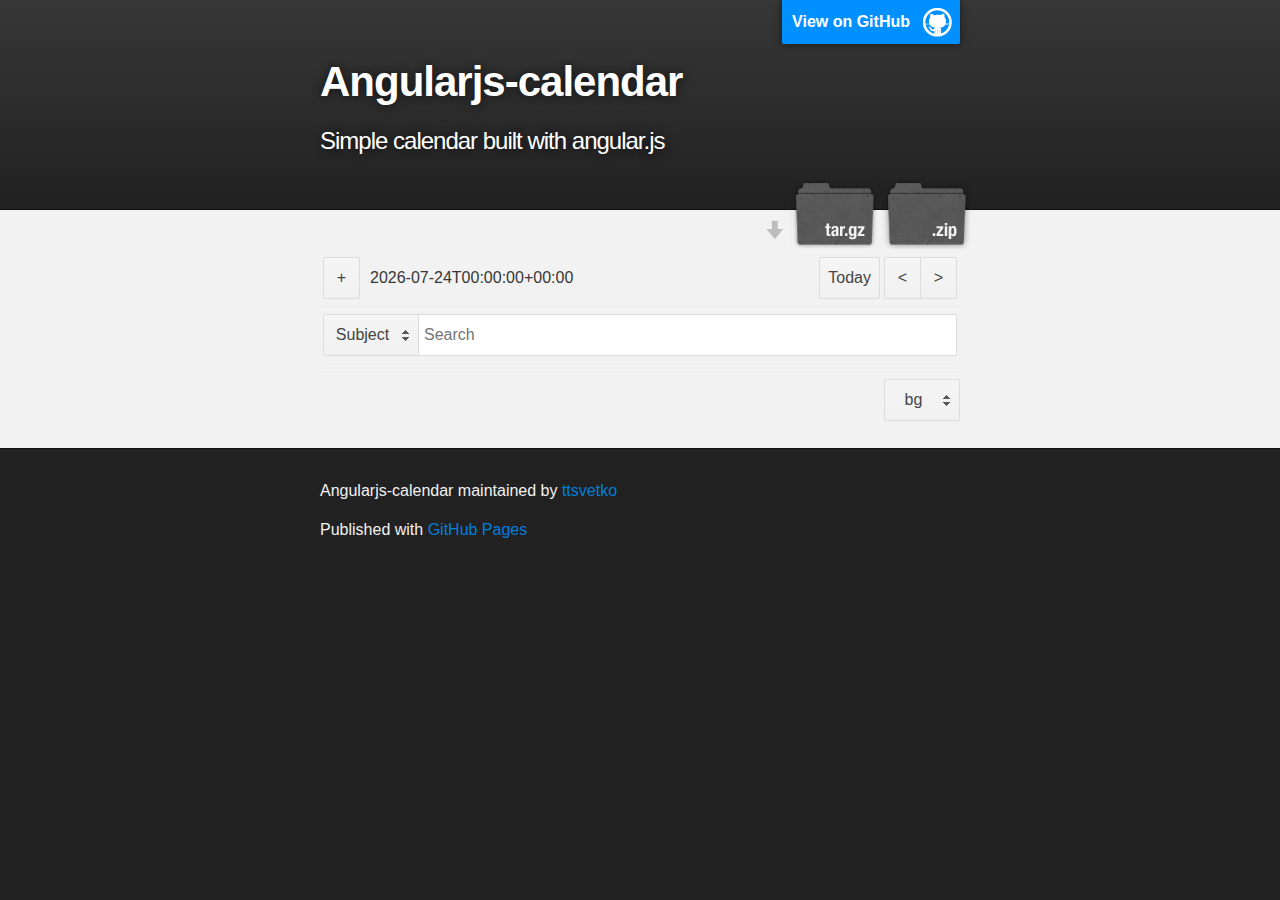
<file: index.html>
<!DOCTYPE html>
<!-- paulirish.com/2008/conditional-stylesheets-vs-css-hacks-answer-neither/ -->
<!-- Consider specifying the language of your content by adding the `lang` attribute to <html> -->
<!--[if lt IE 7]> <html class="no-js lt-ie9 lt-ie8 lt-ie7"> <![endif]-->
<!--[if IE 7]>    <html class="no-js lt-ie9 lt-ie8"> <![endif]-->
<!--[if IE 8]>    <html class="no-js lt-ie9"> <![endif]-->
<!--[if gt IE 8]><!--> <html class="no-js"> <!--<![endif]-->
<head>
  <meta charset="utf-8">

  <!-- Use the .htaccess and remove these lines to avoid edge case issues.
  More info: h5bp.com/i/378 -->
  <meta http-equiv="X-UA-Compatible" content="IE=edge,chrome=1">

  <title>AngularJS Calendar</title>
  <meta name="description" content="Angularjs-calendar : Simple calendar built with angular.js" />

  <!-- Mobile viewport optimized: h5bp.com/viewport -->
  <meta name="viewport" content="width=device-width">

  <!-- Place favicon.ico and apple-touch-icon.png in the root directory: mathiasbynens.be/notes/touch-icons -->

  <link rel="stylesheet" href="css/stylesheet.css">
  <link rel="stylesheet" href="css/forms.css">
  <link rel="stylesheet" href="css/searchFilter.css">
  <link rel="stylesheet" href="css/main.css">
  <link rel="stylesheet" href="css/calendar.css">
  <link rel="stylesheet" href="css/no-flexbox.css">

  <!-- More ideas for your <head> here: h5bp.com/d/head-Tips -->

  <!-- All JavaScript at the bottom, except this Modernizr build.
  Modernizr enables HTML5 elements & feature detects for optimal performance.
  Create your own custom Modernizr build: www.modernizr.com/download/ -->
  <script src="js/modernizr.custom.js"></script>
</head>
<body>
  <!-- HEADER -->
  <div id="header_wrap" class="outer">
    <header class="inner">
      <a id="forkme_banner" href="https://github.com/ttsvetko/AngularJS-Calendar">View on GitHub</a>

      <h1 id="project_title">Angularjs-calendar</h1>
      <h2 id="project_tagline">Simple calendar built with angular.js</h2>

      <section id="downloads">
        <a class="zip_download_link" href="https://github.com/ttsvetko/AngularJS-Calendar/zipball/master">Download this project as a .zip file</a>
        <a class="tar_download_link" href="https://github.com/ttsvetko/AngularJS-Calendar/tarball/master">Download this project as a tar.gz file</a>
      </section>
    </header>
  </div>

  <!-- MAIN CONTENT -->
  <div id="main_content_wrap" class="outer">
    <section id="main_content" class="inner">
      <!-- Add your site or application content here -->
      <noscript class="display-block msg error">JavScript is required to run this page.</noscript>
      <calendar ng-app="Calendar"></calendar>
    </section>
  </div>

  <!-- FOOTER  -->
  <div id="footer_wrap" class="outer">
    <footer class="inner">
      <p class="copyright">Angularjs-calendar maintained by <a href="https://github.com/ttsvetko">ttsvetko</a></p>
      <p>Published with <a href="http://pages.github.com">GitHub Pages</a></p>
    </footer>
  </div>

  <!-- JavaScript at the bottom for fast page loading: http://developer.yahoo.com/performance/rules.html#js_bottom -->
  <script src="js/moment.js/moment.js"></script>
  <script src="js/moment.js/lang/bg.js"></script>
  <script src="js/moment.js/lang/en-gb.js"></script>
  <script src="js/moment.js/lang/jp.js"></script>
  <script src="js/moment.js/lang/ko.js"></script>
  <script src="js/angular-1.0.1/angular-1.0.1.js"></script>
  <script src="js/calendar.js"></script>
</body>
</html>
</file>
<file: css/stylesheet.css>
/*******************************************************************************
Slate Theme for Github Pages
by Jason Costello, @jsncostello
*******************************************************************************/

@import url(pygment_trac.css);

/*******************************************************************************
MeyerWeb Reset
*******************************************************************************/

html, body, div, span, applet, object, iframe,
h1, h2, h3, h4, h5, h6, p, blockquote, pre,
a, abbr, acronym, address, big, cite, code,
del, dfn, em, img, ins, kbd, q, s, samp,
small, strike, strong, sub, sup, tt, var,
b, u, i, center,
dl, dt, dd, ol, ul, li,
fieldset, form, label, legend,
table, caption, tbody, tfoot, thead, tr, th, td,
article, aside, canvas, details, embed,
figure, figcaption, footer, header, hgroup,
menu, nav, output, ruby, section, summary,
time, mark, audio, video {
  margin: 0;
  padding: 0;
  border: 0;
  font: inherit;
  vertical-align: baseline;
}

/* HTML5 display-role reset for older browsers */
article, aside, details, figcaption, figure,
footer, header, hgroup, menu, nav, section {
  display: block;
}

ol, ul {
  list-style: none;
}

blockquote, q {
}

table {
  border-collapse: collapse;
  border-spacing: 0;
}

a:focus {
  outline: none;
}

/*******************************************************************************
Theme Styles
*******************************************************************************/

body {
  box-sizing: border-box;
  color:#373737;
  background: #212121;
  font-size: 16px;
  font-family: 'Myriad Pro', Calibri, Helvetica, Arial, sans-serif;
  line-height: 1.5;
  -webkit-font-smoothing: antialiased;
}

h1, h2, h3, h4, h5, h6 {
  margin: 10px 0;
  font-weight: 700;
  color:#222222;
  font-family: 'Lucida Grande', 'Calibri', Helvetica, Arial, sans-serif;
  letter-spacing: -1px;
}

h1 {
  font-size: 36px;
  font-weight: 700;
}

h2 {
  padding-bottom: 10px;
  font-size: 32px;
  background: url('../images/bg_hr.png') repeat-x bottom;
}

h3 {
  font-size: 24px;
}

h4 {
  font-size: 21px;
}

h5 {
  font-size: 18px;
}

h6 {
  font-size: 16px;
}

p {
  margin: 10px 0 15px 0;
}

footer p {
  color: #f2f2f2;
}

a {
  text-decoration: none;
  color: #007edf;
  text-shadow: none;

  transition: color 0.5s ease;
  transition: text-shadow 0.5s ease;
  -webkit-transition: color 0.5s ease;
  -webkit-transition: text-shadow 0.5s ease;
  -moz-transition: color 0.5s ease;
  -moz-transition: text-shadow 0.5s ease;
  -o-transition: color 0.5s ease;
  -o-transition: text-shadow 0.5s ease;
  -ms-transition: color 0.5s ease;
  -ms-transition: text-shadow 0.5s ease;
}

#main_content a:hover {
  color: #0069ba;
  text-shadow: #0090ff 0px 0px 2px;
}

footer a:hover {
  color: #43adff;
  text-shadow: #0090ff 0px 0px 2px;
}

em {
  font-style: italic;
}

strong {
  font-weight: bold;
}

img {
  position: relative;
  margin: 0 auto;
  max-width: 739px;
  padding: 5px;
  margin: 10px 0 10px 0;
  border: 1px solid #ebebeb;

  box-shadow: 0 0 5px #ebebeb;
  -webkit-box-shadow: 0 0 5px #ebebeb;
  -moz-box-shadow: 0 0 5px #ebebeb;
  -o-box-shadow: 0 0 5px #ebebeb;
  -ms-box-shadow: 0 0 5px #ebebeb;
}

pre, code {
  width: 100%;
  color: #222;
  background-color: #fff;

  font-family: Monaco, "Bitstream Vera Sans Mono", "Lucida Console", Terminal, monospace;
  font-size: 14px;

  border-radius: 2px;
  -moz-border-radius: 2px;
  -webkit-border-radius: 2px;



}

pre {
  width: 100%;
  padding: 10px;
  box-shadow: 0 0 10px rgba(0,0,0,.1);
  overflow: auto;
}

code {
  padding: 3px;
  margin: 0 3px;
  box-shadow: 0 0 10px rgba(0,0,0,.1);
}

pre code {
  display: block;
  box-shadow: none;
}

blockquote {
  color: #666;
  margin-bottom: 20px;
  padding: 0 0 0 20px;
  border-left: 3px solid #bbb;
}

ul, ol, dl {
  margin-bottom: 15px
}

ul li {
  list-style: inside;
  padding-left: 20px;
}

ol li {
  list-style: decimal inside;
  padding-left: 20px;
}

dl dt {
  font-weight: bold;
}

dl dd {
  padding-left: 20px;
  font-style: italic;
}

dl p {
  padding-left: 20px;
  font-style: italic;
}

hr {
  height: 1px;
  margin-bottom: 5px;
  border: none;
  background: url('../images/bg_hr.png') repeat-x center;
}

table {
  border: 1px solid #373737;
  margin-bottom: 20px;
  text-align: left;
 }

th {
  font-family: 'Lucida Grande', 'Helvetica Neue', Helvetica, Arial, sans-serif;
  padding: 10px;
  background: #373737;
  color: #fff;
 }

td {
  padding: 10px;
  border: 1px solid #373737;
 }

form {
  background: #f2f2f2;
  padding: 20px;
}

img {
  width: 100%;
  max-width: 100%;
}

/*******************************************************************************
Full-Width Styles
*******************************************************************************/

.outer {
  width: 100%;
}

.inner {
  position: relative;
  max-width: 640px;
  padding: 20px 10px;
  margin: 0 auto;
}

#forkme_banner {
  display: block;
  position: absolute;
  top:0;
  right: 10px;
  z-index: 10;
  padding: 10px 50px 10px 10px;
  color: #fff;
  background: url('../images/blacktocat.png') #0090ff no-repeat 95% 50%;
  font-weight: 700;
  box-shadow: 0 0 10px rgba(0,0,0,.5);
  border-bottom-left-radius: 2px;
  border-bottom-right-radius: 2px;
}

#header_wrap {
  background: #212121;
  background: -moz-linear-gradient(top, #373737, #212121);
  background: -webkit-linear-gradient(top, #373737, #212121);
  background: -ms-linear-gradient(top, #373737, #212121);
  background: -o-linear-gradient(top, #373737, #212121);
  background: linear-gradient(top, #373737, #212121);
}

#header_wrap .inner {
  padding: 50px 10px 30px 10px;
}

#project_title {
  margin: 0;
  color: #fff;
  font-size: 42px;
  font-weight: 700;
  text-shadow: #111 0px 0px 10px;
}

#project_tagline {
  color: #fff;
  font-size: 24px;
  font-weight: 300;
  background: none;
  text-shadow: #111 0px 0px 10px;
}

#downloads {
  position: absolute;
  width: 210px;
  z-index: 10;
  bottom: -40px;
  right: 0;
  height: 70px;
  background: url('../images/icon_download.png') no-repeat 0% 90%;
}

.zip_download_link {
  display: block;
  float: right;
  width: 90px;
  height:70px;
  text-indent: -5000px;
  overflow: hidden;
  background: url(../images/sprite_download.png) no-repeat bottom left;
}

.tar_download_link {
  display: block;
  float: right;
  width: 90px;
  height:70px;
  text-indent: -5000px;
  overflow: hidden;
  background: url(../images/sprite_download.png) no-repeat bottom right;
  margin-left: 10px;
}

.zip_download_link:hover {
  background: url(../images/sprite_download.png) no-repeat top left;
}

.tar_download_link:hover {
  background: url(../images/sprite_download.png) no-repeat top right;
}

#main_content_wrap {
  background: #f2f2f2;
  border-top: 1px solid #111;
  border-bottom: 1px solid #111;
}

#main_content {
  padding-top: 40px;
}

#footer_wrap {
  background: #212121;
}



/*******************************************************************************
Small Device Styles
*******************************************************************************/

@media screen and (max-width: 480px) {
  body {
    font-size:14px;
  }

  #downloads {
    display: none;
  }

  .inner {
    min-width: 320px;
    max-width: 480px;
  }

  #project_title {
  font-size: 32px;
  }

  h1 {
    font-size: 28px;
  }

  h2 {
    font-size: 24px;
  }

  h3 {
    font-size: 21px;
  }

  h4 {
    font-size: 18px;
  }

  h5 {
    font-size: 14px;
  }

  h6 {
    font-size: 12px;
  }

  code, pre {
    min-width: 320px;
    max-width: 480px;
    font-size: 11px;
  }

}
</file>
<file: css/searchFilter.css>
.searchFilter {
	border-bottom: 1px solid #EEE;
	padding: 0 0 7px;
	position: relative;
}

.searchFilter select {
	border-top-right-radius: 0;
	border-bottom-right-radius: 0;
	border-width: 0 1px 0 0;
	margin: 1px 0 0 1px;
	position: absolute;
}

.searchFilter select:hover,
.searchFilter select:active,
.searchFilter select:focus {
	border-width: 1px;
	margin: 0;
}

.searchFilter input {
	margin: 0;
	padding-left: 100px;
	width: 100%;
	-webkit-box-sizing: border-box;
	-moz-box-sizing: border-box;
	-ms-box-sizing: border-box;
	box-sizing: border-box;
	/* Fix FF issue with flexbox */
}

.no-flexbox .searchFilter input {
	padding-left: 120px;
}
</file>
<file: css/main.css>
/**
 *
 */

/* ========================================================== *\
	CONTENT:

		$SHARED
		$ANGULAR
\* ========================================================== */





/* ========================================================== *\
							$SHARED
\* ========================================================== */
::-webkit-validation-bubble {
	opacity: 0;
}
::-webkit-validation-bubble-top-outer-arrow {

}
::-webkit-validation-bubble-top-inner-arrow {

}
::-webkit-validation-bubble-message {
	border: 1px solid #EEE;
	border-radius: 2px;
}

div {display: none}
body div {display: block}

html, body {
	height: 100%;
	padding: 0;
	margin: 0;
}

.no-js body {
	height: auto;
}

input[required]::-webkit-input-placeholder::before {
	content: "*";
	color: red;
}

.align-right {
	text-align: right;
}

.box-align {
	-webkit-box-align: center;
	-moz-box-align: center;
	-ms-box-align: center;
	box-align: center;
}

.box-flex {
	-webkit-box-flex: 1;
	-moz-box-flex: 1;
	-ms-box-flex: 1;
	box-flex: 1;
}

.box-vertical-orient {
	-webkit-box-orient: vertical;
	-moz-box-orient: vertical;
	-ms-box-orient: vertical;
	box-orient: vertical;
}

.display-block {
	display: block;
}

.display-box {
	display: -webkit-box;
	display: -moz-box;
	display: box;
	/* Fix FF issue with flexbox */
	-webkit-box-sizing: border-box;
	-moz-box-sizing: border-box;
	-ms-box-sizing: border-box;
	box-sizing: border-box;
	width: 100%;
}

.error {
	border-color: #670717;
	background-color: #c60e2d;
	color: #FFF;
}

.group-buttons {
	margin: 0 0 0 5px;
}

.group-buttons button {
	margin: 0 0 0 -1px;
}

.group-buttons button:first-child {
	border-top-right-radius: 0;
	border-bottom-right-radius: 0;
}

.group-buttons button:last-child {
	border-top-left-radius: 0;
	border-bottom-left-radius: 0;
}

.msg {
	border-style: solid;
	border-width: 1px;
	border-radius: 3px;
	font-weight: bold;
	padding: 7px;
	text-align: center;
}

.no-margin {
	margin: 0;
}


.eventList {
	margin: 0;
	padding: 0;
}

.event {
	padding: 7px 3px;
	border-bottom: 1px solid #EEE;
	list-style: none;
}

.event .location {
	color: #999;
	font-size: 80%;
}


/* Firefox Specific Styles */
@-moz-document url-prefix() {
	select {
		padding: 7px;
	}
}





/* ========================================================== *\
							$ANGULAR
	! NOTE !

	KEEP LAST FOR HIDING ANGULAR TEMPLATES IN UNCOMPILED FORMAT

\* ========================================================== */
input.ng-invalid:focus {
	border-color: rgba(255, 0, 0, 1);
}

[ng\:cloak], [ng-cloak], .ng-cloak {
	display: none!important;
}
</file>
<file: css/calendar.css>
.calendar {
	height: 100%;
	margin: 0 auto;
	width: 100%;
}

.calendar header {
	border-bottom: 1px solid #EEE;
	padding: 7px 3px;
}

.calendar header .addEventBtn {
	margin-right: 10px;
}

.calendar .content {
	padding: 7px 3px;
}

.calendar .newEventPage {
	overflow: hidden;
	height: 200px;
	padding: 0 3px;
	-webkit-transition-property: all;
	-webkit-transition-duration: .3s;
}

.calendar .newEventPage.hide {
	overflow: hidden;
	height: 0;
}

.calendar .newEventPage input[type=text] {
	box-sizing: border-box;
	display: block;
	margin: 7px 0;
	width: 100%;
}

.calendar .newEventPage footer {
	margin-top: 7px;
}

.calendar footer {
	border-top: 1px solid #EEE;
	padding: 7px 0;
	text-align: right;
}
</file>
<file: css/no-flexbox.css>
.no-flexbox .no-flexbox-float-right {
	float: right;
}

.no-flexbox .no-flexbox-display-inline-block {
	display: inline-block;
	vertical-align: top;
}

.no-flexbox .no-flexbox-overflow {
	overflow: hidden;
}

.no-flexbox .event .details {
	width: 80%;
}

.no-flexbox .event .time {
	text-align: right;
	width: 18%;
}
</file>
<file: css/forms.css>
/* line 1, ../sass/main.scss */
body {
  font-size: 100%;
}

/*  Font Awesome
    the iconic font designed for use with Twitter Bootstrap
    -------------------------------------------------------
    The full suite of pictographic icons, examples, and documentation
    can be found at: http://fortawesome.github.com/Font-Awesome/

    License
    -------------------------------------------------------
    The Font Awesome webfont, CSS, and LESS files are licensed under CC BY 3.0:
    http://creativecommons.org/licenses/by/3.0/ A mention of
    'Font Awesome - http://fortawesome.github.com/Font-Awesome' in human-readable
    source code is considered acceptable attribution (most common on the web).
    If human readable source code is not available to the end user, a mention in
    an 'About' or 'Credits' screen is considered acceptable (most common in desktop
    or mobile software).

    Contact
    -------------------------------------------------------
    Email: dave@davegandy.com
    Twitter: http://twitter.com/fortaweso_me
    Work: Lead Product Designer @ http://kyruus.com

    */
@font-face {
  font-family: "FontAwesome";
  src: url('../fonts/FortAwesome/fontawesome-webfont.eot');
  src: url('../fonts/FortAwesome/fontawesome-webfont.eot?#iefix') format('eot'), url('../fonts/FortAwesome/fontawesome-webfont.woff') format('woff'), url('../fonts/FortAwesome/fontawesome-webfont.ttf') format('truetype'), url('../fonts/FortAwesome/fontawesome-webfont.svg#FontAwesomeRegular') format('svg');
  font-weight: normal;
  font-style: normal;
}

/*  Font Awesome uses the Unicode Private Use Area (PUA) to ensure screen
    readers do not read off random characters that represent icons */
/* line 42, ../sass/partials/_font-awesome.scss */
.icon-glass:before {
  content: "\f000";
}

/* line 43, ../sass/partials/_font-awesome.scss */
.icon-music:before {
  content: "\f001";
}

/* line 44, ../sass/partials/_font-awesome.scss */
.icon-search:before {
  content: "\f002";
}

/* line 45, ../sass/partials/_font-awesome.scss */
.icon-envelope:before {
  content: "\f003";
}

/* line 46, ../sass/partials/_font-awesome.scss */
.icon-heart:before {
  content: "\f004";
}

/* line 47, ../sass/partials/_font-awesome.scss */
.icon-star:before {
  content: "\f005";
}

/* line 48, ../sass/partials/_font-awesome.scss */
.icon-star-empty:before {
  content: "\f006";
}

/* line 49, ../sass/partials/_font-awesome.scss */
.icon-user:before {
  content: "\f007";
}

/* line 50, ../sass/partials/_font-awesome.scss */
.icon-film:before {
  content: "\f008";
}

/* line 51, ../sass/partials/_font-awesome.scss */
.icon-th-large:before {
  content: "\f009";
}

/* line 52, ../sass/partials/_font-awesome.scss */
.icon-th:before {
  content: "\f00a";
}

/* line 53, ../sass/partials/_font-awesome.scss */
.icon-th-list:before {
  content: "\f00b";
}

/* line 54, ../sass/partials/_font-awesome.scss */
.icon-ok:before {
  content: "\f00c";
}

/* line 55, ../sass/partials/_font-awesome.scss */
.icon-remove:before {
  content: "\f00d";
}

/* line 56, ../sass/partials/_font-awesome.scss */
.icon-zoom-in:before {
  content: "\f00e";
}

/* line 58, ../sass/partials/_font-awesome.scss */
.icon-zoom-out:before {
  content: "\f010";
}

/* line 59, ../sass/partials/_font-awesome.scss */
.icon-off:before {
  content: "\f011";
}

/* line 60, ../sass/partials/_font-awesome.scss */
.icon-signal:before {
  content: "\f012";
}

/* line 61, ../sass/partials/_font-awesome.scss */
.icon-cog:before {
  content: "\f013";
}

/* line 62, ../sass/partials/_font-awesome.scss */
.icon-trash:before {
  content: "\f014";
}

/* line 63, ../sass/partials/_font-awesome.scss */
.icon-home:before {
  content: "\f015";
}

/* line 64, ../sass/partials/_font-awesome.scss */
.icon-file:before {
  content: "\f016";
}

/* line 65, ../sass/partials/_font-awesome.scss */
.icon-time:before {
  content: "\f017";
}

/* line 66, ../sass/partials/_font-awesome.scss */
.icon-road:before {
  content: "\f018";
}

/* line 67, ../sass/partials/_font-awesome.scss */
.icon-download-alt:before {
  content: "\f019";
}

/* line 68, ../sass/partials/_font-awesome.scss */
.icon-download:before {
  content: "\f01a";
}

/* line 69, ../sass/partials/_font-awesome.scss */
.icon-upload:before {
  content: "\f01b";
}

/* line 70, ../sass/partials/_font-awesome.scss */
.icon-inbox:before {
  content: "\f01c";
}

/* line 71, ../sass/partials/_font-awesome.scss */
.icon-play-circle:before {
  content: "\f01d";
}

/* line 72, ../sass/partials/_font-awesome.scss */
.icon-repeat:before {
  content: "\f01e";
}

/* \f020 doesn't work in Safari. all shifted one down */
/* line 77, ../sass/partials/_font-awesome.scss */
.icon-refresh:before {
  content: "\f021";
}

/* line 78, ../sass/partials/_font-awesome.scss */
.icon-list-alt:before {
  content: "\f022";
}

/* line 79, ../sass/partials/_font-awesome.scss */
.icon-lock:before {
  content: "\f023";
}

/* line 80, ../sass/partials/_font-awesome.scss */
.icon-flag:before {
  content: "\f024";
}

/* line 81, ../sass/partials/_font-awesome.scss */
.icon-headphones:before {
  content: "\f025";
}

/* line 82, ../sass/partials/_font-awesome.scss */
.icon-volume-off:before {
  content: "\f026";
}

/* line 83, ../sass/partials/_font-awesome.scss */
.icon-volume-down:before {
  content: "\f027";
}

/* line 84, ../sass/partials/_font-awesome.scss */
.icon-volume-up:before {
  content: "\f028";
}

/* line 85, ../sass/partials/_font-awesome.scss */
.icon-qrcode:before {
  content: "\f029";
}

/* line 86, ../sass/partials/_font-awesome.scss */
.icon-barcode:before {
  content: "\f02a";
}

/* line 87, ../sass/partials/_font-awesome.scss */
.icon-tag:before {
  content: "\f02b";
}

/* line 88, ../sass/partials/_font-awesome.scss */
.icon-tags:before {
  content: "\f02c";
}

/* line 89, ../sass/partials/_font-awesome.scss */
.icon-book:before {
  content: "\f02d";
}

/* line 90, ../sass/partials/_font-awesome.scss */
.icon-bookmark:before {
  content: "\f02e";
}

/* line 91, ../sass/partials/_font-awesome.scss */
.icon-print:before {
  content: "\f02f";
}

/* line 93, ../sass/partials/_font-awesome.scss */
.icon-camera:before {
  content: "\f030";
}

/* line 94, ../sass/partials/_font-awesome.scss */
.icon-font:before {
  content: "\f031";
}

/* line 95, ../sass/partials/_font-awesome.scss */
.icon-bold:before {
  content: "\f032";
}

/* line 96, ../sass/partials/_font-awesome.scss */
.icon-italic:before {
  content: "\f033";
}

/* line 97, ../sass/partials/_font-awesome.scss */
.icon-text-height:before {
  content: "\f034";
}

/* line 98, ../sass/partials/_font-awesome.scss */
.icon-text-width:before {
  content: "\f035";
}

/* line 99, ../sass/partials/_font-awesome.scss */
.icon-align-left:before {
  content: "\f036";
}

/* line 100, ../sass/partials/_font-awesome.scss */
.icon-align-center:before {
  content: "\f037";
}

/* line 101, ../sass/partials/_font-awesome.scss */
.icon-align-right:before {
  content: "\f038";
}

/* line 102, ../sass/partials/_font-awesome.scss */
.icon-align-justify:before {
  content: "\f039";
}

/* line 103, ../sass/partials/_font-awesome.scss */
.icon-list:before {
  content: "\f03a";
}

/* line 104, ../sass/partials/_font-awesome.scss */
.icon-indent-left:before {
  content: "\f03b";
}

/* line 105, ../sass/partials/_font-awesome.scss */
.icon-indent-right:before {
  content: "\f03c";
}

/* line 106, ../sass/partials/_font-awesome.scss */
.icon-facetime-video:before {
  content: "\f03d";
}

/* line 107, ../sass/partials/_font-awesome.scss */
.icon-picture:before {
  content: "\f03e";
}

/* line 109, ../sass/partials/_font-awesome.scss */
.icon-pencil:before {
  content: "\f040";
}

/* line 110, ../sass/partials/_font-awesome.scss */
.icon-map-marker:before {
  content: "\f041";
}

/* line 111, ../sass/partials/_font-awesome.scss */
.icon-adjust:before {
  content: "\f042";
}

/* line 112, ../sass/partials/_font-awesome.scss */
.icon-tint:before {
  content: "\f043";
}

/* line 113, ../sass/partials/_font-awesome.scss */
.icon-edit:before {
  content: "\f044";
}

/* line 114, ../sass/partials/_font-awesome.scss */
.icon-share:before {
  content: "\f045";
}

/* line 115, ../sass/partials/_font-awesome.scss */
.icon-check:before {
  content: "\f046";
}

/* line 116, ../sass/partials/_font-awesome.scss */
.icon-move:before {
  content: "\f047";
}

/* line 117, ../sass/partials/_font-awesome.scss */
.icon-step-backward:before {
  content: "\f048";
}

/* line 118, ../sass/partials/_font-awesome.scss */
.icon-fast-backward:before {
  content: "\f049";
}

/* line 119, ../sass/partials/_font-awesome.scss */
.icon-backward:before {
  content: "\f04a";
}

/* line 120, ../sass/partials/_font-awesome.scss */
.icon-play:before {
  content: "\f04b";
}

/* line 121, ../sass/partials/_font-awesome.scss */
.icon-pause:before {
  content: "\f04c";
}

/* line 122, ../sass/partials/_font-awesome.scss */
.icon-stop:before {
  content: "\f04d";
}

/* line 123, ../sass/partials/_font-awesome.scss */
.icon-forward:before {
  content: "\f04e";
}

/* line 125, ../sass/partials/_font-awesome.scss */
.icon-fast-forward:before {
  content: "\f050";
}

/* line 126, ../sass/partials/_font-awesome.scss */
.icon-step-forward:before {
  content: "\f051";
}

/* line 127, ../sass/partials/_font-awesome.scss */
.icon-eject:before {
  content: "\f052";
}

/* line 128, ../sass/partials/_font-awesome.scss */
.icon-chevron-left:before {
  content: "\f053";
}

/* line 129, ../sass/partials/_font-awesome.scss */
.icon-chevron-right:before {
  content: "\f054";
}

/* line 130, ../sass/partials/_font-awesome.scss */
.icon-plus-sign:before {
  content: "\f055";
}

/* line 131, ../sass/partials/_font-awesome.scss */
.icon-minus-sign:before {
  content: "\f056";
}

/* line 132, ../sass/partials/_font-awesome.scss */
.icon-remove-sign:before {
  content: "\f057";
}

/* line 133, ../sass/partials/_font-awesome.scss */
.icon-ok-sign:before {
  content: "\f058";
}

/* line 134, ../sass/partials/_font-awesome.scss */
.icon-question-sign:before {
  content: "\f059";
}

/* line 135, ../sass/partials/_font-awesome.scss */
.icon-info-sign:before {
  content: "\f05a";
}

/* line 136, ../sass/partials/_font-awesome.scss */
.icon-screenshot:before {
  content: "\f05b";
}

/* line 137, ../sass/partials/_font-awesome.scss */
.icon-remove-circle:before {
  content: "\f05c";
}

/* line 138, ../sass/partials/_font-awesome.scss */
.icon-ok-circle:before {
  content: "\f05d";
}

/* line 139, ../sass/partials/_font-awesome.scss */
.icon-ban-circle:before {
  content: "\f05e";
}

/* line 141, ../sass/partials/_font-awesome.scss */
.icon-arrow-left:before {
  content: "\f060";
}

/* line 142, ../sass/partials/_font-awesome.scss */
.icon-arrow-right:before {
  content: "\f061";
}

/* line 143, ../sass/partials/_font-awesome.scss */
.icon-arrow-up:before {
  content: "\f062";
}

/* line 144, ../sass/partials/_font-awesome.scss */
.icon-arrow-down:before {
  content: "\f063";
}

/* line 145, ../sass/partials/_font-awesome.scss */
.icon-share-alt:before {
  content: "\f064";
}

/* line 146, ../sass/partials/_font-awesome.scss */
.icon-resize-full:before {
  content: "\f065";
}

/* line 147, ../sass/partials/_font-awesome.scss */
.icon-resize-small:before {
  content: "\f066";
}

/* line 148, ../sass/partials/_font-awesome.scss */
.icon-plus::before {
  content: "\f067";
}

/* line 149, ../sass/partials/_font-awesome.scss */
.icon-minus:before {
  content: "\f068";
}

/* line 150, ../sass/partials/_font-awesome.scss */
.icon-asterisk:before {
  content: "\f069";
}

/* line 151, ../sass/partials/_font-awesome.scss */
.icon-exclamation-sign:before {
  content: "\f06a";
}

/* line 152, ../sass/partials/_font-awesome.scss */
.icon-gift:before {
  content: "\f06b";
}

/* line 153, ../sass/partials/_font-awesome.scss */
.icon-leaf:before {
  content: "\f06c";
}

/* line 154, ../sass/partials/_font-awesome.scss */
.icon-fire:before {
  content: "\f06d";
}

/* line 155, ../sass/partials/_font-awesome.scss */
.icon-eye-open:before {
  content: "\f06e";
}

/* line 157, ../sass/partials/_font-awesome.scss */
.icon-eye-close:before {
  content: "\f070";
}

/* line 158, ../sass/partials/_font-awesome.scss */
.icon-warning-sign:before {
  content: "\f071";
}

/* line 159, ../sass/partials/_font-awesome.scss */
.icon-plane:before {
  content: "\f072";
}

/* line 160, ../sass/partials/_font-awesome.scss */
.icon-calendar:before {
  content: "\f073";
}

/* line 161, ../sass/partials/_font-awesome.scss */
.icon-random:before {
  content: "\f074";
}

/* line 162, ../sass/partials/_font-awesome.scss */
.icon-comment:before {
  content: "\f075";
}

/* line 163, ../sass/partials/_font-awesome.scss */
.icon-magnet:before {
  content: "\f076";
}

/* line 164, ../sass/partials/_font-awesome.scss */
.icon-chevron-up:before {
  content: "\f077";
}

/* line 165, ../sass/partials/_font-awesome.scss */
.icon-chevron-down:before {
  content: "\f078";
}

/* line 166, ../sass/partials/_font-awesome.scss */
.icon-retweet:before {
  content: "\f079";
}

/* line 167, ../sass/partials/_font-awesome.scss */
.icon-shopping-cart:before {
  content: "\f07a";
}

/* line 168, ../sass/partials/_font-awesome.scss */
.icon-folder-close:before {
  content: "\f07b";
}

/* line 169, ../sass/partials/_font-awesome.scss */
.icon-folder-open:before {
  content: "\f07c";
}

/* line 170, ../sass/partials/_font-awesome.scss */
.icon-resize-vertical:before {
  content: "\f07d";
}

/* line 171, ../sass/partials/_font-awesome.scss */
.icon-resize-horizontal:before {
  content: "\f07e";
}

/* line 173, ../sass/partials/_font-awesome.scss */
.icon-bar-chart:before {
  content: "\f080";
}

/* line 174, ../sass/partials/_font-awesome.scss */
.icon-twitter-sign:before {
  content: "\f081";
}

/* line 175, ../sass/partials/_font-awesome.scss */
.icon-facebook-sign:before {
  content: "\f082";
}

/* line 176, ../sass/partials/_font-awesome.scss */
.icon-camera-retro:before {
  content: "\f083";
}

/* line 177, ../sass/partials/_font-awesome.scss */
.icon-key:before {
  content: "\f084";
}

/* line 178, ../sass/partials/_font-awesome.scss */
.icon-cogs:before {
  content: "\f085";
}

/* line 179, ../sass/partials/_font-awesome.scss */
.icon-comments:before {
  content: "\f086";
}

/* line 180, ../sass/partials/_font-awesome.scss */
.icon-thumbs-up:before {
  content: "\f087";
}

/* line 181, ../sass/partials/_font-awesome.scss */
.icon-thumbs-down:before {
  content: "\f088";
}

/* line 182, ../sass/partials/_font-awesome.scss */
.icon-star-half:before {
  content: "\f089";
}

/* line 183, ../sass/partials/_font-awesome.scss */
.icon-heart-empty:before {
  content: "\f08a";
}

/* line 184, ../sass/partials/_font-awesome.scss */
.icon-signout:before {
  content: "\f08b";
}

/* line 185, ../sass/partials/_font-awesome.scss */
.icon-linkedin-sign:before {
  content: "\f08c";
}

/* line 186, ../sass/partials/_font-awesome.scss */
.icon-pushpin:before {
  content: "\f08d";
}

/* line 187, ../sass/partials/_font-awesome.scss */
.icon-external-link:before {
  content: "\f08e";
}

/* line 189, ../sass/partials/_font-awesome.scss */
.icon-signin:before {
  content: "\f090";
}

/* line 190, ../sass/partials/_font-awesome.scss */
.icon-trophy:before {
  content: "\f091";
}

/* line 191, ../sass/partials/_font-awesome.scss */
.icon-github-sign:before {
  content: "\f092";
}

/* line 192, ../sass/partials/_font-awesome.scss */
.icon-upload-alt:before {
  content: "\f093";
}

/* line 193, ../sass/partials/_font-awesome.scss */
.icon-lemon:before {
  content: "\f094";
}

/* line 194, ../sass/partials/_font-awesome.scss */
.icon-phone:before {
  content: "\f095";
}

/* line 195, ../sass/partials/_font-awesome.scss */
.icon-check-empty:before {
  content: "\f096";
}

/* line 196, ../sass/partials/_font-awesome.scss */
.icon-bookmark-empty:before {
  content: "\f097";
}

/* line 197, ../sass/partials/_font-awesome.scss */
.icon-phone-sign:before {
  content: "\f098";
}

/* line 198, ../sass/partials/_font-awesome.scss */
.icon-twitter:before {
  content: "\f099";
}

/* line 199, ../sass/partials/_font-awesome.scss */
.icon-facebook:before {
  content: "\f09a";
}

/* line 200, ../sass/partials/_font-awesome.scss */
.icon-github:before {
  content: "\f09b";
}

/* line 201, ../sass/partials/_font-awesome.scss */
.icon-unlock:before {
  content: "\f09c";
}

/* line 202, ../sass/partials/_font-awesome.scss */
.icon-credit-card:before {
  content: "\f09d";
}

/* line 203, ../sass/partials/_font-awesome.scss */
.icon-rss:before {
  content: "\f09e";
}

/* line 205, ../sass/partials/_font-awesome.scss */
.icon-hdd:before {
  content: "\f0a0";
}

/* line 206, ../sass/partials/_font-awesome.scss */
.icon-bullhorn:before {
  content: "\f0a1";
}

/* line 207, ../sass/partials/_font-awesome.scss */
.icon-bell:before {
  content: "\f0a2";
}

/* line 208, ../sass/partials/_font-awesome.scss */
.icon-certificate:before {
  content: "\f0a3";
}

/* line 209, ../sass/partials/_font-awesome.scss */
.icon-hand-right:before {
  content: "\f0a4";
}

/* line 210, ../sass/partials/_font-awesome.scss */
.icon-hand-left:before {
  content: "\f0a5";
}

/* line 211, ../sass/partials/_font-awesome.scss */
.icon-hand-up:before {
  content: "\f0a6";
}

/* line 212, ../sass/partials/_font-awesome.scss */
.icon-hand-down:before {
  content: "\f0a7";
}

/* line 213, ../sass/partials/_font-awesome.scss */
.icon-circle-arrow-left:before {
  content: "\f0a8";
}

/* line 214, ../sass/partials/_font-awesome.scss */
.icon-circle-arrow-right:before {
  content: "\f0a9";
}

/* line 215, ../sass/partials/_font-awesome.scss */
.icon-circle-arrow-up:before {
  content: "\f0aa";
}

/* line 216, ../sass/partials/_font-awesome.scss */
.icon-circle-arrow-down:before {
  content: "\f0ab";
}

/* line 217, ../sass/partials/_font-awesome.scss */
.icon-globe:before {
  content: "\f0ac";
}

/* line 218, ../sass/partials/_font-awesome.scss */
.icon-wrench:before {
  content: "\f0ad";
}

/* line 219, ../sass/partials/_font-awesome.scss */
.icon-tasks:before {
  content: "\f0ae";
}

/* line 221, ../sass/partials/_font-awesome.scss */
.icon-filter:before {
  content: "\f0b0";
}

/* line 222, ../sass/partials/_font-awesome.scss */
.icon-briefcase:before {
  content: "\f0b1";
}

/* line 223, ../sass/partials/_font-awesome.scss */
.icon-fullscreen:before {
  content: "\f0b2";
}

/* line 225, ../sass/partials/_font-awesome.scss */
.icon-group:before {
  content: "\f0c0";
}

/* line 226, ../sass/partials/_font-awesome.scss */
.icon-link:before {
  content: "\f0c1";
}

/* line 227, ../sass/partials/_font-awesome.scss */
.icon-cloud:before {
  content: "\f0c2";
}

/* line 228, ../sass/partials/_font-awesome.scss */
.icon-beaker:before {
  content: "\f0c3";
}

/* line 229, ../sass/partials/_font-awesome.scss */
.icon-cut:before {
  content: "\f0c4";
}

/* line 230, ../sass/partials/_font-awesome.scss */
.icon-copy:before {
  content: "\f0c5";
}

/* line 231, ../sass/partials/_font-awesome.scss */
.icon-paper-clip:before {
  content: "\f0c6";
}

/* line 232, ../sass/partials/_font-awesome.scss */
.icon-save:before {
  content: "\f0c7";
}

/* line 233, ../sass/partials/_font-awesome.scss */
.icon-sign-blank:before {
  content: "\f0c8";
}

/* line 234, ../sass/partials/_font-awesome.scss */
.icon-reorder:before {
  content: "\f0c9";
}

/* line 235, ../sass/partials/_font-awesome.scss */
.icon-list-ul:before {
  content: "\f0ca";
}

/* line 236, ../sass/partials/_font-awesome.scss */
.icon-list-ol:before {
  content: "\f0cb";
}

/* line 237, ../sass/partials/_font-awesome.scss */
.icon-strikethrough:before {
  content: "\f0cc";
}

/* line 238, ../sass/partials/_font-awesome.scss */
.icon-underline:before {
  content: "\f0cd";
}

/* line 239, ../sass/partials/_font-awesome.scss */
.icon-table:before {
  content: "\f0ce";
}

/* line 241, ../sass/partials/_font-awesome.scss */
.icon-magic:before {
  content: "\f0d0";
}

/* line 242, ../sass/partials/_font-awesome.scss */
.icon-truck:before {
  content: "\f0d1";
}

/* line 243, ../sass/partials/_font-awesome.scss */
.icon-pinterest:before {
  content: "\f0d2";
}

/* line 244, ../sass/partials/_font-awesome.scss */
.icon-pinterest-sign:before {
  content: "\f0d3";
}

/* line 245, ../sass/partials/_font-awesome.scss */
.icon-google-plus-sign:before {
  content: "\f0d4";
}

/* line 246, ../sass/partials/_font-awesome.scss */
.icon-google-plus:before {
  content: "\f0d5";
}

/* line 247, ../sass/partials/_font-awesome.scss */
.icon-money:before {
  content: "\f0d6";
}

/* line 248, ../sass/partials/_font-awesome.scss */
.icon-caret-down:before {
  content: "\f0d7";
}

/* line 249, ../sass/partials/_font-awesome.scss */
.icon-caret-up:before {
  content: "\f0d8";
}

/* line 250, ../sass/partials/_font-awesome.scss */
.icon-caret-left:before {
  content: "\f0d9";
}

/* line 251, ../sass/partials/_font-awesome.scss */
.icon-caret-right:before {
  content: "\f0da";
}

/* line 252, ../sass/partials/_font-awesome.scss */
.icon-columns:before {
  content: "\f0db";
}

/* line 253, ../sass/partials/_font-awesome.scss */
.icon-sort:before {
  content: "\f0dc";
}

/* line 254, ../sass/partials/_font-awesome.scss */
.icon-sort-down:before {
  content: "\f0dd";
}

/* line 255, ../sass/partials/_font-awesome.scss */
.icon-sort-up:before {
  content: "\f0de";
}

/* line 257, ../sass/partials/_font-awesome.scss */
.icon-envelope-alt:before {
  content: "\f0e0";
}

/* line 258, ../sass/partials/_font-awesome.scss */
.icon-linkedin:before {
  content: "\f0e1";
}

/* line 259, ../sass/partials/_font-awesome.scss */
.icon-undo:before {
  content: "\f0e2";
}

/* line 260, ../sass/partials/_font-awesome.scss */
.icon-legal:before {
  content: "\f0e3";
}

/* line 261, ../sass/partials/_font-awesome.scss */
.icon-dashboard:before {
  content: "\f0e4";
}

/* line 262, ../sass/partials/_font-awesome.scss */
.icon-comment-alt:before {
  content: "\f0e5";
}

/* line 263, ../sass/partials/_font-awesome.scss */
.icon-comments-alt:before {
  content: "\f0e6";
}

/* line 264, ../sass/partials/_font-awesome.scss */
.icon-bolt:before {
  content: "\f0e7";
}

/* line 265, ../sass/partials/_font-awesome.scss */
.icon-sitemap:before {
  content: "\f0e8";
}

/* line 266, ../sass/partials/_font-awesome.scss */
.icon-umbrella:before {
  content: "\f0e9";
}

/* line 267, ../sass/partials/_font-awesome.scss */
.icon-paste:before {
  content: "\f0ea";
}

/* line 269, ../sass/partials/_font-awesome.scss */
.icon-user-md:before {
  content: "\f200";
}

/* ============ *\
		BACKGROUND
\* ============ */
/* ============ *\
			BORDER
\* ============ */
/* NORMAL */
/* HOVER */
/* ACTIVE */
/* ============ *\
			FONT
\* ============ */
/* ============ *\
			OPACITY
\* ============ */
/* line 1, /Users/ttsvetko/Projects/forms/sass/partials/forms/inputs/_input-text.scss */
input {
  border: 1px solid #dcdcdc;
  border-radius: 2px;
  color: #444444;
  font: inherit;
  outline: none;
  padding: 8px;
}
/* line 10, /Users/ttsvetko/Projects/forms/sass/partials/forms/_mixins.scss */
input:enabled:hover {
  border-color: #b9b9b9;
  color: #222222;
}
/* line 15, /Users/ttsvetko/Projects/forms/sass/partials/forms/_mixins.scss */
input:enabled:focus {
  border-color: #4d90fe;
}
/* line 20, /Users/ttsvetko/Projects/forms/sass/partials/forms/_mixins.scss */
input:disabled {
  color: #a9a9a9;
}

/* line 1, /Users/ttsvetko/Projects/forms/sass/partials/forms/inputs/_input-search.scss */
input[type=search] {
  -webkit-appearance: textfield;
}
/* line 5, /Users/ttsvetko/Projects/forms/sass/partials/forms/inputs/_input-search.scss */
input[type=search].search-field {
  border-radius: 800px;
}
/* line 14, /Users/ttsvetko/Projects/forms/sass/partials/forms/inputs/_input-search.scss */
input[type=search]::-webkit-search-decoration, input[type=search]::-webkit-search-results-button, input[type=search]::-webkit-search-cancel-button {
  -webkit-appearance: none;
  font-family: FontAwesome;
  opacity: 0.7;
}
/* line 23, /Users/ttsvetko/Projects/forms/sass/partials/forms/inputs/_input-search.scss */
input[type=search]::-webkit-search-decoration::before, input[type=search]::-webkit-search-results-button::before {
  content: "\f002";
  margin: 0 8px 0 0;
}
/* line 30, /Users/ttsvetko/Projects/forms/sass/partials/forms/inputs/_input-search.scss */
input[type=search]::-webkit-search-results-button::before {
  margin: 0;
}
/* line 34, /Users/ttsvetko/Projects/forms/sass/partials/forms/inputs/_input-search.scss */
input[type=search]::-webkit-search-results-button::after {
  content: "\f0dd";
  margin: 0 8px 0 4px;
}
/* line 41, /Users/ttsvetko/Projects/forms/sass/partials/forms/inputs/_input-search.scss */
input[type=search]::-webkit-search-cancel-button::before {
  content: "\f00d";
  font-size: 80%;
}
/* line 54, /Users/ttsvetko/Projects/forms/sass/partials/forms/inputs/_input-search.scss */
input[type=search]:enabled:focus::-webkit-search-decoration, input[type=search]:enabled:focus::-webkit-search-results-button, input[type=search]:enabled:focus::-webkit-search-cancel-button, input[type=search]:enabled:active::-webkit-search-decoration, input[type=search]:enabled:active::-webkit-search-results-button, input[type=search]:enabled:active::-webkit-search-cancel-button {
  opacity: 1;
}

/* line 1, /Users/ttsvetko/Projects/forms/sass/partials/forms/inputs/_input-number.scss */
input[type=number] {
  /* Outer spin only works in Safari, so hide it */
}
/* line 3, /Users/ttsvetko/Projects/forms/sass/partials/forms/inputs/_input-number.scss */
input[type=number]::-webkit-outer-spin-button {
  -webkit-appearance: none;
  margin: 0;
}
/* line 9, /Users/ttsvetko/Projects/forms/sass/partials/forms/inputs/_input-number.scss */
input[type=number]::-webkit-inner-spin-button {
  -webkit-appearance: listitem;
  background: transparent url("../images/arrow-up-down.png") no-repeat center;
  display: block;
  opacity: 0.7;
  width: 25px;
}
/* line 20, /Users/ttsvetko/Projects/forms/sass/partials/forms/inputs/_input-number.scss */
input[type=number]:enabled:focus::-webkit-inner-spin-button, input[type=number]:enabled:active::-webkit-inner-spin-button {
  opacity: 1;
}

/* line 1, /Users/ttsvetko/Projects/forms/sass/partials/forms/inputs/_button.scss */
button {
  border: 1px solid #dcdcdc;
  border-radius: 2px;
  color: #444444;
  font: inherit;
  outline: none;
  padding: 8px;
  background: #f5f5f5;
  background-image: -webkit-gradient(linear, left top, left bottom, from(#f5f5f5), to(#f1f1f1));
  background-image: -webkit-linear-gradient(top, #f5f5f5, #f1f1f1);
  background-image: -moz-linear-gradient(top, #f5f5f5, #f1f1f1);
  background-image: -ms-linear-gradient(top, #f5f5f5, #f1f1f1);
  background-image: -o-linear-gradient(top, #f5f5f5, #f1f1f1);
  background-image: linear-gradient(top, #f5f5f5, #f1f1f1);
  min-width: 37px;
  text-align: center;
}
/* line 10, /Users/ttsvetko/Projects/forms/sass/partials/forms/_mixins.scss */
button:enabled:hover {
  border-color: #b9b9b9;
  color: #222222;
}
/* line 15, /Users/ttsvetko/Projects/forms/sass/partials/forms/_mixins.scss */
button:enabled:focus {
  border-color: #4d90fe;
}
/* line 20, /Users/ttsvetko/Projects/forms/sass/partials/forms/_mixins.scss */
button:disabled {
  color: #a9a9a9;
}
/* line 16, /Users/ttsvetko/Projects/forms/sass/partials/forms/inputs/_button.scss */
button:enabled:hover {
  background: #f8f8f8;
  background-image: -webkit-gradient(linear, left top, left bottom, from(#f8f8f8), to(#f1f1f1));
  background-image: -webkit-linear-gradient(top, #f8f8f8, #f1f1f1);
  background-image: -moz-linear-gradient(top, #f8f8f8, #f1f1f1);
  background-image: -ms-linear-gradient(top, #f8f8f8, #f1f1f1);
  background-image: -o-linear-gradient(top, #f8f8f8, #f1f1f1);
  background-image: linear-gradient(top, #f8f8f8, #f1f1f1);
  box-shadow: 0 1px 1px rgba(0, 0, 0, 0.1);
}
/* line 27, /Users/ttsvetko/Projects/forms/sass/partials/forms/inputs/_button.scss */
button:enabled:active {
  background: #f6f6f6;
  background-image: -webkit-gradient(linear, left top, left bottom, from(#f6f6f6), to(#f1f1f1));
  background-image: -webkit-linear-gradient(top, #f6f6f6, #f1f1f1);
  background-image: -moz-linear-gradient(top, #f6f6f6, #f1f1f1);
  background-image: -ms-linear-gradient(top, #f6f6f6, #f1f1f1);
  background-image: -o-linear-gradient(top, #f6f6f6, #f1f1f1);
  background-image: linear-gradient(top, #f6f6f6, #f1f1f1);
  -moz-box-shadow: inset 0 1px 2px rgba(0, 0, 0, 0.1);
  -webkit-box-shadow: inset 0 1px 2px rgba(0, 0, 0, 0.1);
  box-shadow: inset 0 1px 2px rgba(0, 0, 0, 0.1);
}
/* line 42, /Users/ttsvetko/Projects/forms/sass/partials/forms/inputs/_button.scss */
button[class^=icon-]::before {
  margin: 0 8px 0 0;
  font-family: FontAwesome;
}

/* line 1, /Users/ttsvetko/Projects/forms/sass/partials/forms/inputs/_select.scss */
select {
  border: 1px solid #dcdcdc;
  border-radius: 2px;
  color: #444444;
  font: inherit;
  outline: none;
  padding: 8px;
  -webkit-appearance: none;
  background: #f5f5f5;
  background-image: url("../images/arrow-up-down.png"), -webkit-gradient(linear, left top, left bottom, from(#f5f5f5), to(#f1f1f1));
  background-image: url("../images/arrow-up-down.png"), -webkit-linear-gradient(top, #f5f5f5, #f1f1f1);
  background-image: url("../images/arrow-up-down.png"), -moz-linear-gradient(top, #f5f5f5, #f1f1f1);
  background-image: url("../images/arrow-up-down.png"), -ms-linear-gradient(top, #f5f5f5, #f1f1f1);
  background-image: url("../images/arrow-up-down.png"), -o-linear-gradient(top, #f5f5f5, #f1f1f1);
  background-image: url("../images/arrow-up-down.png"), linear-gradient(top, #f5f5f5, #f1f1f1);
  background-repeat: no-repeat;
  background-position: right center;
  padding: 8px 25px 8px 8px;
  min-width: 37px;
  text-align: center;
}
/* line 10, /Users/ttsvetko/Projects/forms/sass/partials/forms/_mixins.scss */
select:enabled:hover {
  border-color: #b9b9b9;
  color: #222222;
}
/* line 15, /Users/ttsvetko/Projects/forms/sass/partials/forms/_mixins.scss */
select:enabled:focus {
  border-color: #4d90fe;
}
/* line 20, /Users/ttsvetko/Projects/forms/sass/partials/forms/_mixins.scss */
select:disabled {
  color: #a9a9a9;
}
/* line 21, /Users/ttsvetko/Projects/forms/sass/partials/forms/inputs/_select.scss */
select:enabled:hover {
  background: #f8f8f8;
  background-image: url("../images/arrow-up-down.png"), -webkit-gradient(linear, left top, left bottom, from(#f8f8f8), to(#f1f1f1));
  background-image: url("../images/arrow-up-down.png"), -webkit-linear-gradient(top, #f8f8f8, #f1f1f1);
  background-image: url("../images/arrow-up-down.png"), -moz-linear-gradient(top, #f8f8f8, #f1f1f1);
  background-image: url("../images/arrow-up-down.png"), -ms-linear-gradient(top, #f8f8f8, #f1f1f1);
  background-image: url("../images/arrow-up-down.png"), -o-linear-gradient(top, #f8f8f8, #f1f1f1);
  background-image: url("../images/arrow-up-down.png"), linear-gradient(top, #f8f8f8, #f1f1f1);
  background-repeat: no-repeat;
  background-position: right center;
  box-shadow: 0 1px 1px rgba(0, 0, 0, 0.1);
}
/* line 35, /Users/ttsvetko/Projects/forms/sass/partials/forms/inputs/_select.scss */
select:enabled:active {
  background: #f6f6f6;
  background-image: url("../images/arrow-up-down.png"), -webkit-gradient(linear, left top, left bottom, from(#f6f6f6), to(#f1f1f1));
  background-image: url("../images/arrow-up-down.png"), -webkit-linear-gradient(top, #f6f6f6, #f1f1f1);
  background-image: url("../images/arrow-up-down.png"), -moz-linear-gradient(top, #f6f6f6, #f1f1f1);
  background-image: url("../images/arrow-up-down.png"), -ms-linear-gradient(top, #f6f6f6, #f1f1f1);
  background-image: url("../images/arrow-up-down.png"), -o-linear-gradient(top, #f6f6f6, #f1f1f1);
  background-image: url("../images/arrow-up-down.png"), linear-gradient(top, #f6f6f6, #f1f1f1);
  background-repeat: no-repeat;
  background-position: right center;
  -moz-box-shadow: inset 0 1px 2px rgba(0, 0, 0, 0.1);
  -webkit-box-shadow: inset 0 1px 2px rgba(0, 0, 0, 0.1);
  box-shadow: inset 0 1px 2px rgba(0, 0, 0, 0.1);
}
</file>
